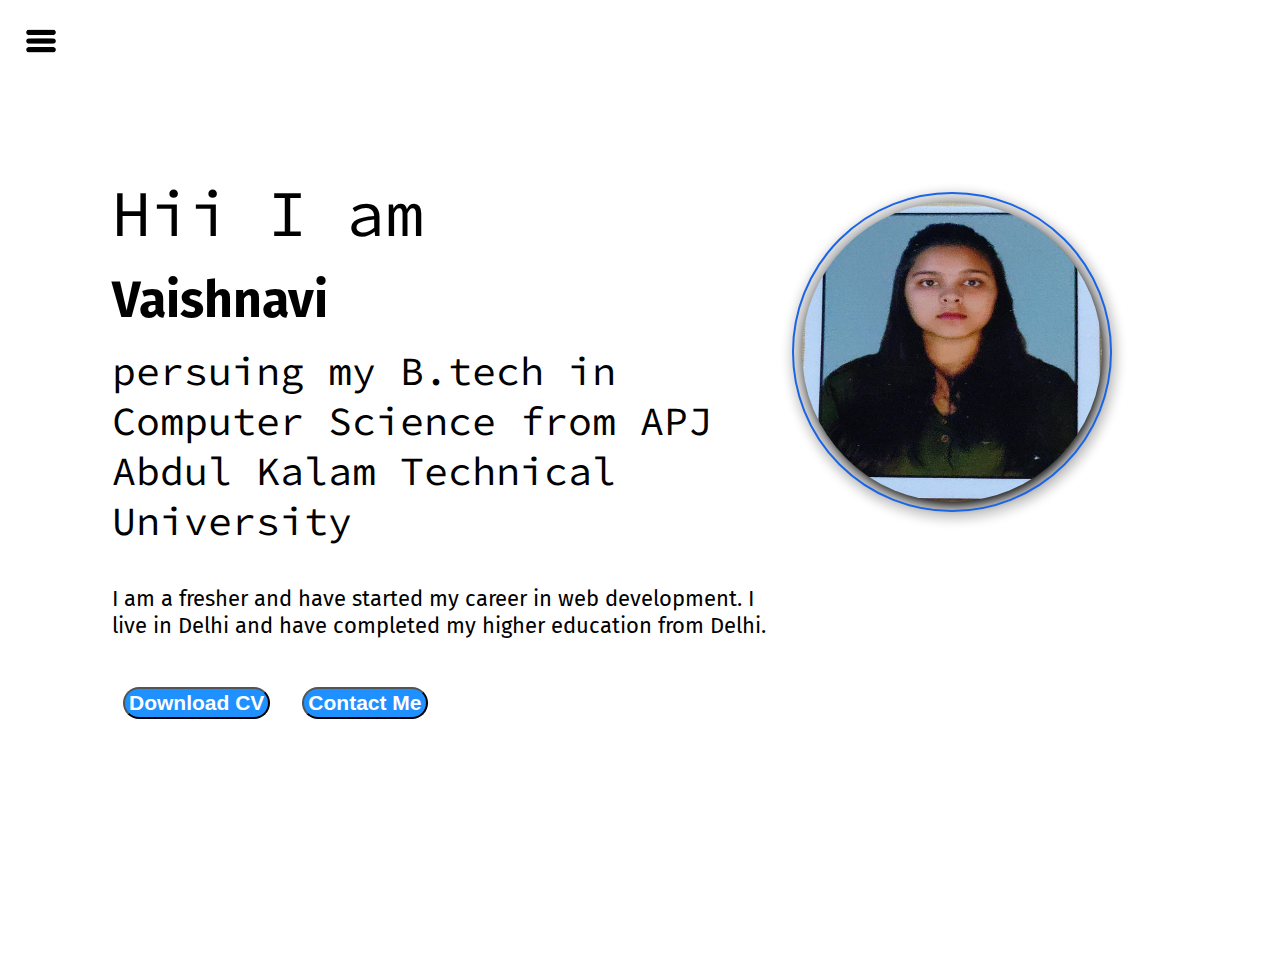
<file: index.html>
<!DOCTYPE html>
<html lang="en">
<head>
    <meta charset="UTF-8">
    <meta http-equiv="X-UA-Compatible" content="IE=edge">
    <meta name="viewport" content="width=device-width, initial-scale=1.0">
    <title>Vaishnavi Singh - web developer</title>
    <link rel="stylesheet" href="css/style.css">
</head>
<body>
    <div class="container"> 
    <div class="sidebar sidebargo">
        
        <nav>
            <ul>
                <li><a href="./index.html"> Home</a> </li>
                <li> <a href="./intro.html"> My intro</a></li>
                <li><a href="./services.html">Services</a></li>
                <li><a href="./blog.html"> Certifications</a></li>
                <li><a href="./contact.html">Contact Me</a></li>

            </ul>
        </nav>
    </div>

    <div class="main">
        <div class="hamburger">
            <img class="ham" src="img/hamm.png" alt="" width="30px">
            <img class="cross" src="img/cross.png" alt="" width="30px">
        </div>
      <div class="infocontainer">
          <div class="devinfo">
              <div class="hello">Hii I am </div>
              <div class="name">Vaishnavi </div>
              <div class="about">persuing my B.tech in Computer Science from APJ Abdul Kalam Technical University</div>
              <div class="moreabout">I am a fresher and have started my career in web development. I live in Delhi and have completed my higher education from Delhi.</div>
              <div class="buttons">
                  <a href="img/CV.txt" target="_blank"> 
                  <button class="btn">Download CV</button></a>
                  <a href="./contact.html"><button class="btn">Contact Me</button></a>
              </div>
          </div>
          <div class="devPic"><img src="img/pic.jpeg" alt="Vaishnavi Singh"></div>
      </div>
    </div>
</div>
<script src="js/script.js"></script>
</body>
</html>
</file>
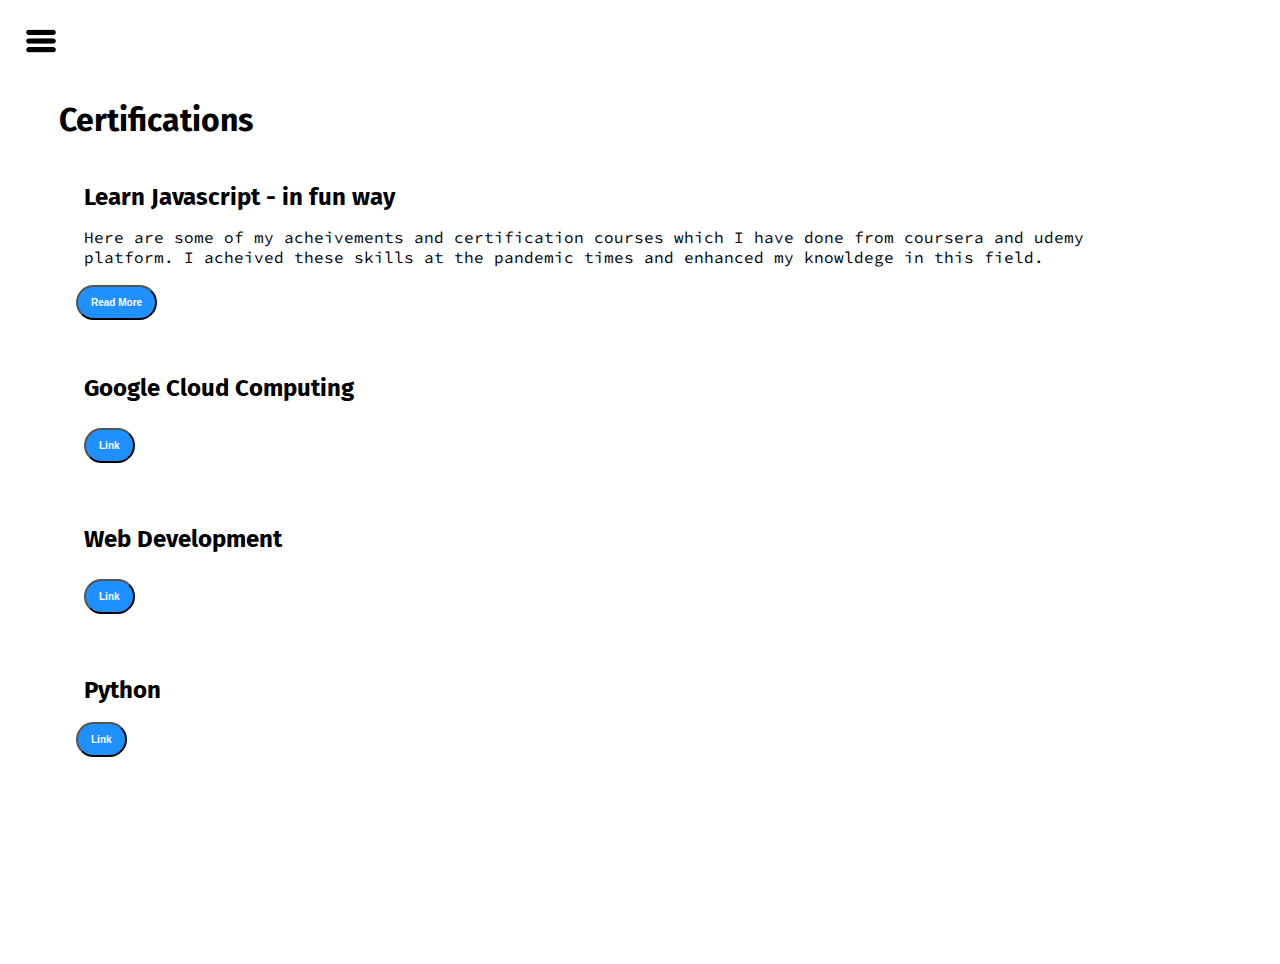
<file: blog.html>
<!DOCTYPE html>
<html lang="en">
<head>
    <meta charset="UTF-8">
    <meta http-equiv="X-UA-Compatible" content="IE=edge">
    <meta name="viewport" content="width=device-width, initial-scale=1.0">
    <title>Vaishnavi Singh - web developer</title>
    <link rel="stylesheet" href="css/style.css">
</head>
<body>
    <div class="container"> 
    <div class="sidebar sidebargo">
        
        <nav>
            <ul>
                <li><a href="./index.html"> Home</a> </li>
                <li> <a href="./intro.html"> My intro</a></li>
                <li><a href="./services.html">Services</a></li>
                <li><a href="./blog.html">Blog</a></li>
                <li><a href="./contact.html">Contact Me</a></li>

            </ul>
        </nav>
    </div>

    <div class="main">
        <div class="hamburger">
            <img class="ham" src="img/hamm.png" alt="" width="30px">
            <img class="cross" src="img/cross.png" alt="" width="30px">
        </div>
       <div class="blogcontainer">
           <h1>Certifications</h1>
           <div class="blogitem">
               <h2>Learn Javascript - in fun way

               </h2>

               <p>
                    Here are some of my acheivements and certification courses which I have done from coursera
                    and udemy platform.
                    I acheived these skills at the pandemic times and enhanced my knowldege in this field.

               </p>
               <button class="btn btn-sm">Read More</button>
           </div>
           <div class="blogitem">
            <h2>Google Cloud Computing

            </h2>
            <form method="get" action="https://coursera.org/share/127a549a72d46454a9ee60f58e16149d"> 
            <button class="btn btn-sm" type="submit">Link</button>
        </form>
        </div>
        <div class="blogitem">
             
            <h2>Web Development

            </h2>
            <form method="get" action="https://coursera.org/share/1f57150d8447e55a0def8d016d6105be"> 
            <button class="btn btn-sm" type="submit">Link</button>
        </form>
        </div>
        <div class="blogitem">
            <h2>Python

            </h2>
            <button class="btn btn-sm">Link</button>
        </div>
       </div>
    </div>
</div>
<script src="js/script.js"></script>
</body>
</html>
</file>
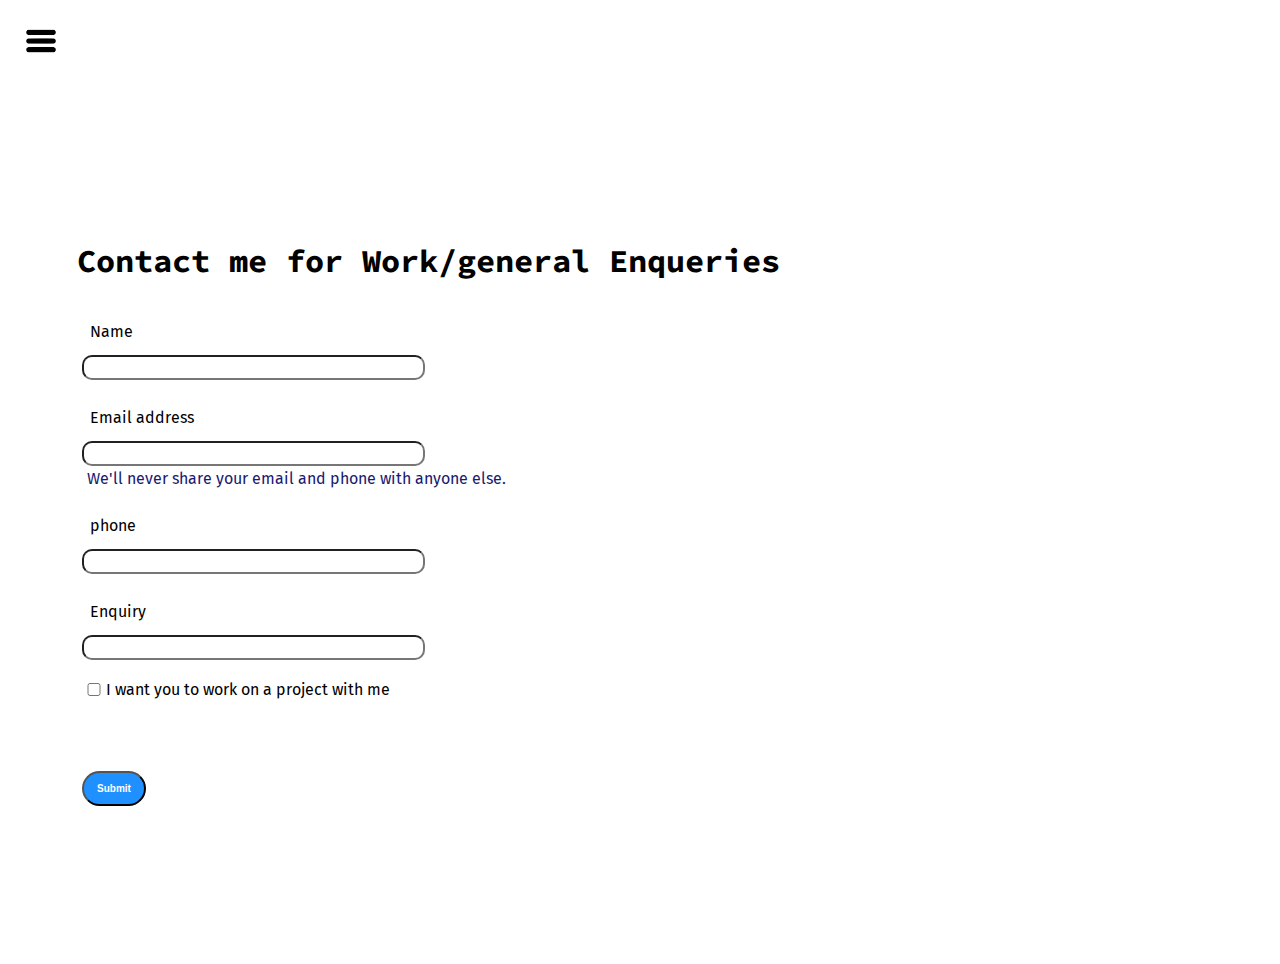
<file: contact.html>
<!DOCTYPE html>
<html lang="en">
<head>
    <meta charset="UTF-8">
    <meta http-equiv="X-UA-Compatible" content="IE=edge">
    <meta name="viewport" content="width=device-width, initial-scale=1.0">
    <title>Vaishnavi Singh - web developer</title>
    <link rel="stylesheet" href="css/style.css">
</head>
<body>
    <div class="container"> 
    <div class="sidebar sidebargo">
        
      <nav>
        <ul>
            <li><a href="./index.html"> Home</a> </li>
            <li> <a href="./intro.html"> My intro</a></li>
            <li><a href="./services.html">Services</a></li>
            <li><a href="./blog.html">Blog</a></li>
            <li><a href="./contact.html">Contact Me</a></li>

        </ul>
    </nav>
    </div>

    <div class="main">
      <div class="hamburger">
        <img class="ham" src="img/hamm.png" alt="" width="30px">
        <img class="cross" src="img/cross.png" alt="" width="30px">
    </div>
        <div class="contactform">
            <h1>Contact me for Work/general Enqueries </h1>
            <form>
                <div class="mb-3">
                  <label for="clientemail" class="form-label">Name</label>
                  <input type="name" class="form-control" id="clientemail" aria-describedby="emailHelp">
                  
                </div>
                <div class="mb-3">
                  <label for="clientemail" class="form-label">Email address</label>
                  <input type="email" class="form-control" id="clientemail" aria-describedby="emailHelp">
                  <div id="emailHelp" class="form-text">We'll never share your email and phone  with anyone else.</div>
                </div>
                <div class="mb-3">
                  <label for="clientphone" class="form-label">phone</label>
                  <input type="phone" class="form-control" id="clientphone">
                </div>
                <div class="mb-3">
                  <label for="clientemail" class="form-label">Enquiry</label>
                  <input type="name" class="form-control" id="clientemail" aria-describedby="emailHelp">
                  
                </div>
                <div class="mb-3" id="form-check">
                  <input type="checkbox" class="form-check-input" id="isclient">
                  <label class="form-check-label" for="isclient">I want you to work on a project with me</label>
                </div>
                <div class="buttons"></div>
                <button type="submit" class="btn btn-sm">Submit</button>
              </form>
        </div>
    </div>
       
</div>
<script src="js/script.js"></script>
</body>
</html>
</file>
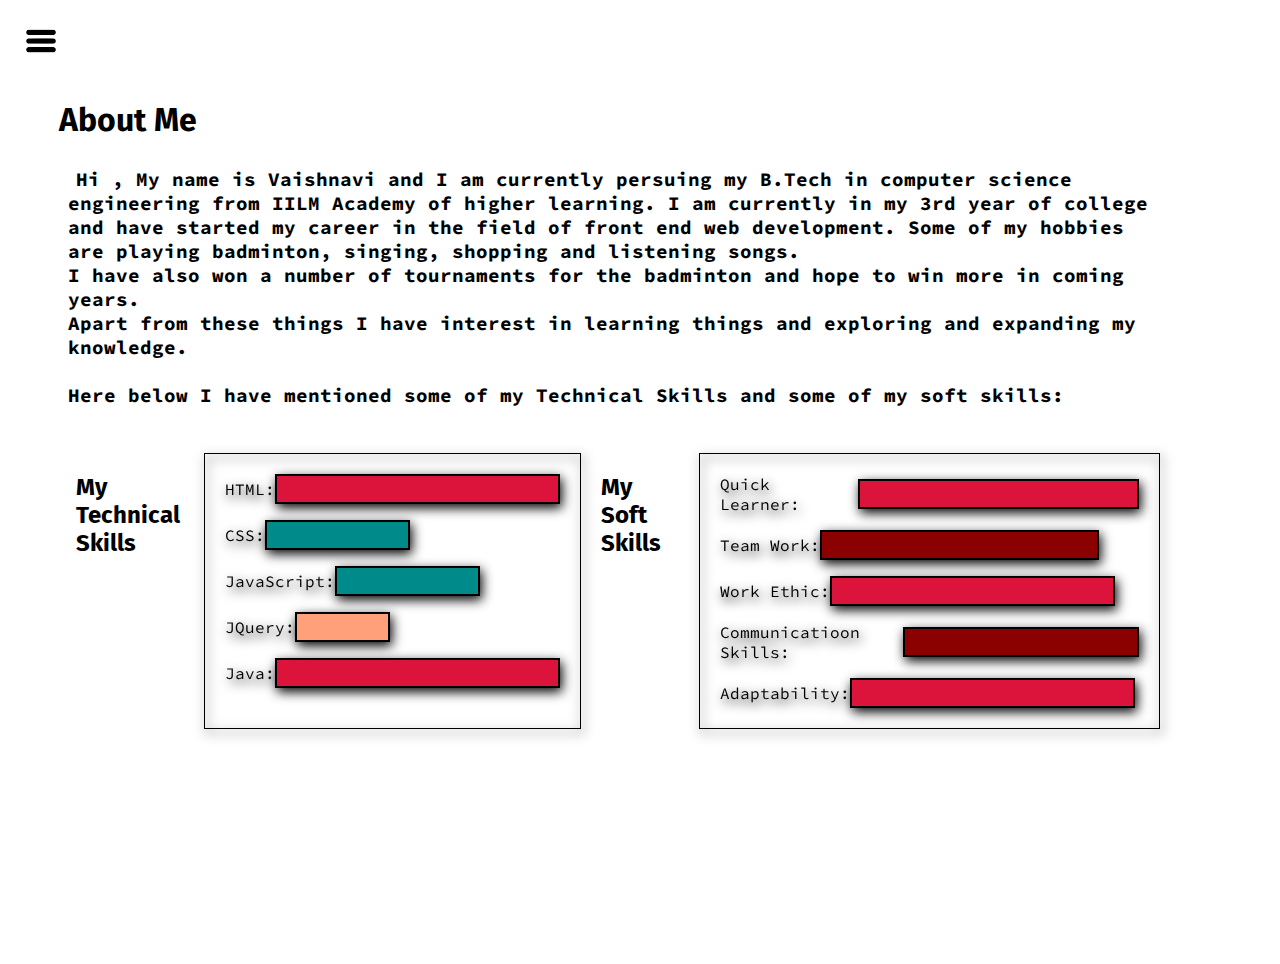
<file: intro.html>
<!DOCTYPE html>
<html lang="en">
<head>
    <meta charset="UTF-8">
    <meta http-equiv="X-UA-Compatible" content="IE=edge">
    <meta name="viewport" content="width=device-width, initial-scale=1.0">
    <title>Vaishnavi Singh - web developer</title>
    <link rel="stylesheet" href="css/style.css">
</head>
<body>
    <div class="container"> 
    <div class="sidebar sidebargo">
        
        <nav>
            <ul>
                <li><a href="./index.html"> Home</a> </li>
                <li> <a href="./intro.html"> My intro</a></li>
                <li><a href="./services.html">Services</a></li>
                <li><a href="./blog.html">Blog</a></li>
                <li><a href="./contact.html">Contact Me</a></li>

            </ul>
        </nav>
    </div>

    <div class="main">
        <div class="hamburger">
            <img class="ham" src="img/hamm.png" alt="" width="30px">
            <img class="cross" src="img/cross.png" alt="" width="30px">
        </div>
        <div class="intro">
 
              <h1>About Me</h1>
              <p style="font-size: larger;"><strong>  Hi , My name is Vaishnavi and I am currently persuing my B.Tech in computer science 
                  engineering from IILM Academy of higher learning. I am currently in my 3rd year
                  of college and have started my career in the field of front end web development.
                 Some of my hobbies are playing badminton, singing, shopping and 
                 listening songs.<br>
                 I have also won a number of tournaments for the badminton and hope 
                 to win more in coming years.<br>
                 Apart from these things I have interest in learning things and exploring
                 and expanding my knowledge.<br>
                 <br>
                 Here below I have mentioned some of my Technical Skills and some of
                 my soft skills:

                
                
                
                </strong>
              </p>
              <br>
              <div class="row">
                <h2>My Technical Skills</h2>
                <div class="skillcontainer">
                    
                    <div class="skillitem">HTML: <div class="skill hundered"></div></div>
                    <div class="skillitem"> CSS: <div class="skill fifty"></div></div>
                    <div class="skillitem">JavaScript: <div class="skill fifty"></div></div>
                    <div class="skillitem">JQuery: <div class="skill tfive"></div></div>
                    <div class="skillitem">Java: <div class="skill hundered"></div></div>
                    

                    

                </div>

                <h2>My Soft Skills</h2>
                <div class="skillcontainer">
                    
                    <div class="skillitem">Quick Learner: <div class="skill hundered"></div></div>
                    <div class="skillitem"> Team Work: <div class="skill tfifty"></div></div>
                    <div class="skillitem">Work Ethic: <div class="skill hundered"></div></div>
                    <div class="skillitem">Communicatioon Skills: <div class="skill tfifty"></div></div>
                    <div class="skillitem">Adaptability: <div class="skill hundered"></div></div>
                    

                    

                </div>
            </div>

              <!-- TODO : Create a gallery for my projects -->

        </div>
          
           
       
    </div>
</div>
<script src="js/script.js"></script>
</body>
</html>
</file>
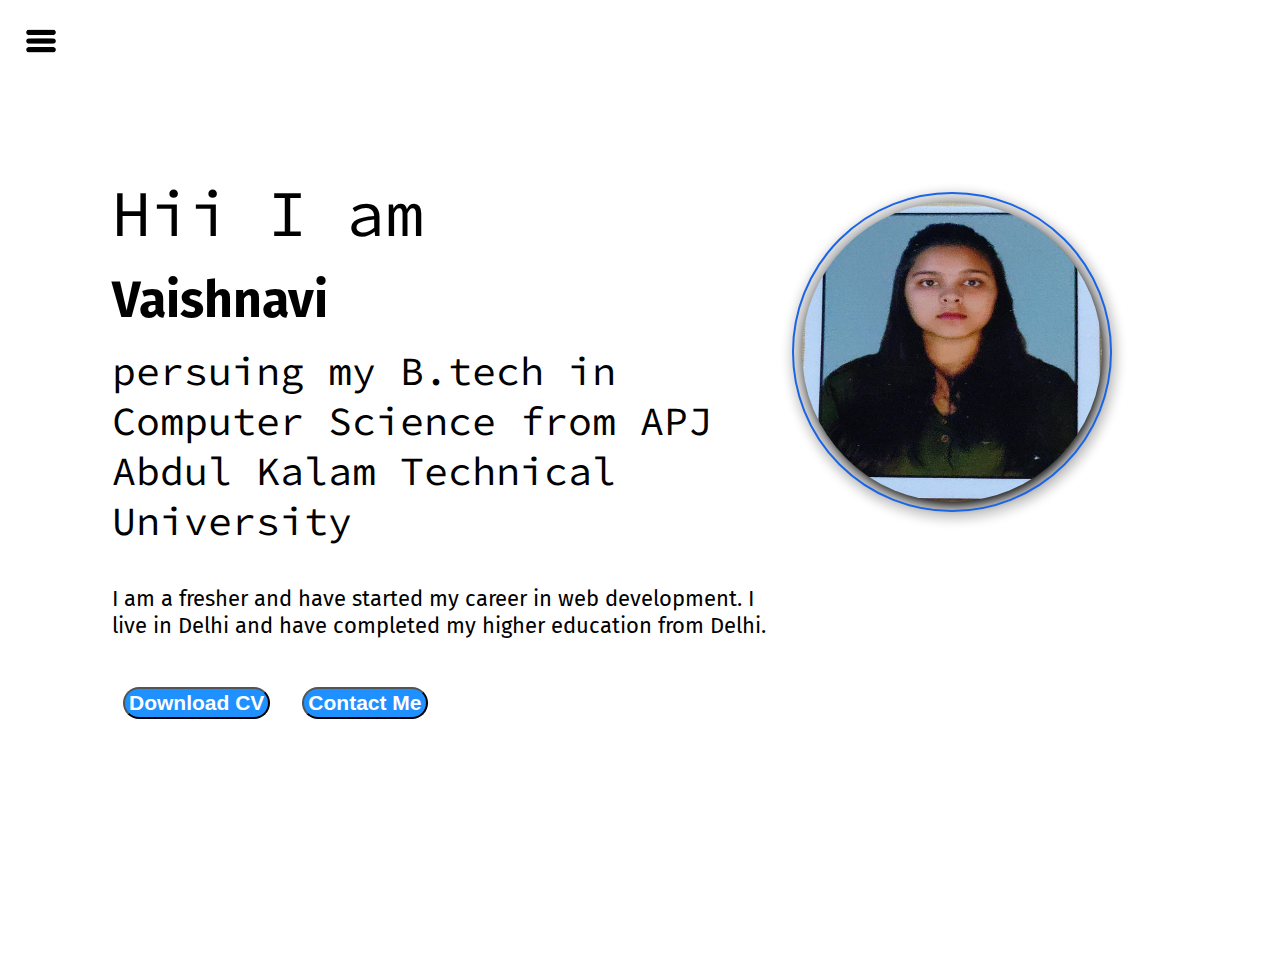
<file: services.html>
<!DOCTYPE html>
<html lang="en">
<head>
    <meta charset="UTF-8">
    <meta http-equiv="X-UA-Compatible" content="IE=edge">
    <meta name="viewport" content="width=device-width, initial-scale=1.0">
    <title>Vaishnavi Singh - web developer</title>
    <link rel="stylesheet" href="css/style.css">
</head>
<body>
    <div class="container"> 
    <div class="sidebar sidebargo">
        <nav>
            <ul>
                <li><a href="./index.html"> Home</a> </li>
                <li> <a href="./intro.html"> My intro</a></li>
                <li><a href="./services.html">Services</a></li>
                <li><a href="./blog.html">Blog</a></li>
                <li><a href="./contact.html">Contact Me</a></li>

            </ul>
        </nav>
    </div>

    <div class="main">
        <div class="hamburger">
            <img class="ham" src="img/hamm.png" alt="" width="30px">
            <img class="cross" src="img/cross.png" alt="" width="30px">
        </div>
      <div class="infocontainer">
          <div class="devinfo">
              <div class="hello">Hii I am </div>
              <div class="name">Vaishnavi </div>
              <div class="about">persuing my B.tech in Computer Science from APJ Abdul Kalam Technical University</div>
              <div class="moreabout">I am a fresher and have started my career in web development. I live in Delhi and have completed my higher education from Delhi.</div>
              <div class="buttons">
                  <a href="img/CV.txt" target="_blank"> 
                  <button class="btn">Download CV</button></a>
                  <a href="./contact.html"><button class="btn">Contact Me</button></a>
              </div>
          </div>
          <div class="devPic"><img src="img/pic.jpeg" alt="Vaishnavi Singh"></div>
      </div>
    </div>
</div>
<script src="js/script.js"></script>
</body>
</html>
</file>
<file: css/style.css>
@import url("https://fonts.googleapis.com/css2?family=Fira+Sans:wght@300&display=swap");

@import url("https://fonts.googleapis.com/css2?family=Fira+Sans:wght@300&family=Source+Code+Pro:wght@300&display=swap");

@import url("https://fonts.googleapis.com/css2?family=Fira+Sans:wght@300;400&family=Source+Code+Pro:wght@300&display=swap");

* {
  margin: 0;
  padding: 0.5rem;
}

.sidebar {
  position: absolute;
  background-color: rgb(207, 203, 203);
  /* width: 434px; */
  font-family: "Fira Sans", sans-serif;
  height: 100vh;
  transition: transform 0.2s ease-in;
}
.sidebar nav {
  padding: 45px;
}

.sidebar nav li{
  list-style: none;
  font-size: 30px;
  padding: 33px 0;
}

.sidebar nav li a{
  text-decoration: none;
  color: black;
}

.sidebargo{
  
    transform: translate(-443px,0px);
    position: absolute;
  
}

.main {
  /* background-color: yellow; */
  width: 90vw;
  height: 100vh;
}

.container {
  display: flex;
}

.infocontainer {
  /* background-color: rgb(187, 10, 40); */
  height: 58vh;
  width: 80vw;
  margin: 144px auto;
  display: flex;
  justify-content: space-around;
}

.devPic img {
  height: 58vh;
}

.devinfo {
  display: flex;
  justify-content: center;
  flex-direction: column;
  font-family: "Source Code Pro", monospace;
}
.hello {
  font-size: 65px;
}

.name {
  font-size: 50px;
  font-weight: bold;
  font-family: "Fira Sans", sans-serif;
  font-family: "Fira Sans", sans-serif;
}

.about {
  font-size: 40px;
}

.buttons {
  margin-top: 32px;
}

.btn {
  padding: 2px 4px;
  border-radius: 22px;
  color: white;
  background-color: dodgerblue;
  font-weight: bold;
  font-size: 21px;
  margin: 0 3px;
  cursor: pointer;
}

.btn:hover {
  color: black;
  background-color: lightblue;
}

.btn-sm {
  font-size: 10px;
  padding: 10px 13px;
  margin: 10px 0;
  text-align: center;
}

.moreabout {
  font-size: 22px;
  margin-top: 23px;
  font-family: "Fira Sans", sans-serif;
  font-family: "Fira Sans", sans-serif;
}

.contactform {
  padding: 0 34px;
  padding-top: 144px;
  margin: 0 88px;

  font-family: "Fira Sans", sans-serif;
  font-family: "Fira Sans", sans-serif;
}

.contactform h1 {
  font-family: "Source Code Pro", monospace;
  padding: 12px 0;
}

.contactform div {
  padding: 10px 0;
}

.contactform form div {
  padding: 10px 0;
  display: flex;
  flex-direction: column;
}

.contactform form div input {
  width: 26vw;
  border-radius: 10px;
  margin: 6px 0 0;
  padding: 3px;
}

#emailHelp {
  font-size: 16px;
  color: midnightblue;
  margin: 0 5px;
  padding: 3px 0 0 0;
}

#form-check {
  flex-direction: row;
}

#form-check input {
  width: 24px;
  margin: 3px 0;
}

.form-check-label {
  padding-left: 0;
  padding: 0 0 0;
}

.blogitem {
  margin: 20px;

  font-family: "Fira Sans", sans-serif;
}

.blogcontainer{
  margin: 40px 88px;
}

h1 {
  font-family: "Fira Sans", sans-serif;
  margin: 3px;
}

p {
  font-family: "Source Code Pro", monospace;
}
.intro{
   
  margin: 40px 88px;
}

.intro h2 {
  font-family: "Fira Sans", sans-serif;
  margin: 12px;
}

.intro p {
  font-family: "Source Code Pro", monospace;
  margin: 12px;
}

.skillcontainer {
  padding: 12px;
  filter : drop-shadow(2px 4px 6px black);
  border: 1px solid;
}

.skillitem {
  display: flex;
  align-items: center;
  font-family: "Source Code Pro", monospace;
  font-weight: 900px;
}

.skill {
  width: 259px;
  height: 10px;
  background-color: darkred;
  border: 2px solid  black;
}

.hundered{
width: 265px;
background-color: crimson;
}
.fifty{
width: 125px;
background-color: darkcyan;
}

.tfive{
  width: 75px;
  background-color: lightsalmon;
}

.hamburger{
  position: absolute;
  cursor: pointer;
  top: 10px;
  left: 10px;

}

.cross{
   
   margin-left: 185px;
}

.devPic img {
  border: 2px solid #1a64e5;
  border-radius: 50%;
  zoom: 1;
  height: 300px;
  width: 300px;
  filter: drop-shadow(2px 4px 6px black);
}

.row{
  display: flex;
  flex-direction: row;
}
@media (max-width: 1615px) {

    
     /* background-color: lightcoral; */
   
   /* .sidebar{
     transform: translate(-443px,0px);
     position: absolute;
   } */

   /* .devPic{
     display: none;
   } */

   .intro, .blogcontainer,  .contactform{
     margin:50px 8px;
   }

  
}
</file>
